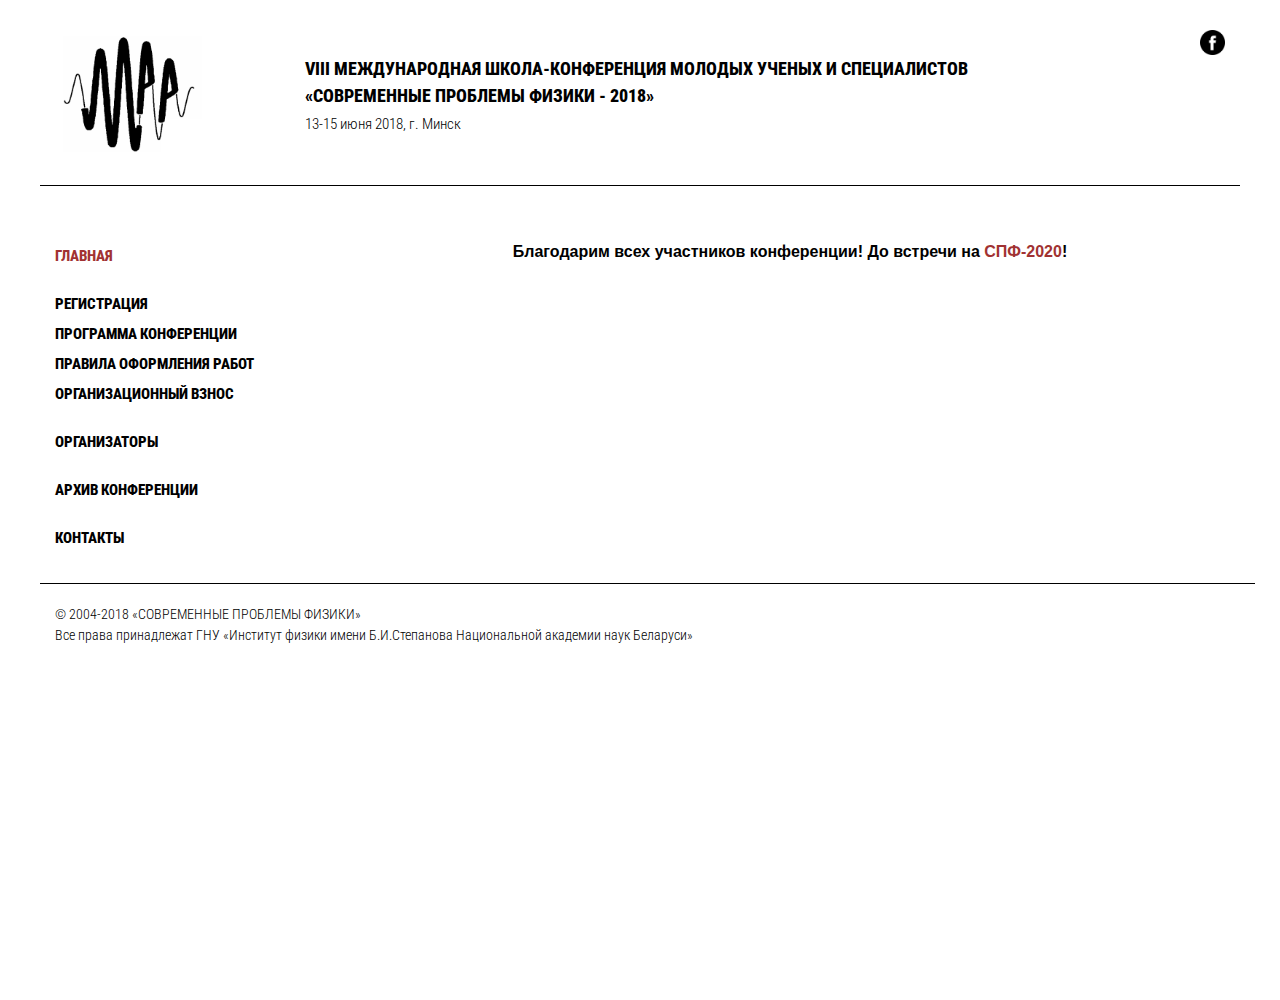
<file: index.html>
﻿<!doctype html>
<html>
<head>
	<title>Современные проблемы физики 2018</title>
	<meta http-equiv="Content-type" content="text/html; charset=utf-8">
	<link href='https://fonts.googleapis.com/css?family=Open+Sans:400,300,600,700,800|Roboto:400,100,300,500,700,900|Roboto+Condensed:400,300,700|Arimo:400,700&subset=latin,cyrillic' rel='stylesheet' type='text/css'>
	<link rel="stylesheet" href="style.css">
</head>
<body>
	<div class="wrap">
		<div class="header">
			<div class="t-l">
				<h1 id="logo">
					<a href="index.html" title="Современные проблемы физики 2018"><img src="images/logo.bmp" alt="Modern problems of Physics" title="Современные проблемы физики" width="150px;"/></a>
					<p>VIII МЕЖДУНАРОДНАЯ ШКОЛА-КОНФЕРЕНЦИЯ МОЛОДЫХ УЧЕНЫХ И СПЕЦИАЛИСТОВ
					<br />&laquo;СОВРЕМЕННЫЕ ПРОБЛЕМЫ ФИЗИКИ - 2018&raquo;
					<br /><span>13-15 июня 2018, г. Минск</span>
					</p>
				</h1>
				<ul id="social">
					<li><a href="https://www.facebook.com/groups/725032014209521/" target="_blank" title="Наша группа в Facebook"><img src="images/fblogo.png" alt="Наша группа в Facebook" title="Наша группа в Facebook" width="25px"></a></li>
				</ul>
			</div>
		</div>
		<div class="content">
			<nav>
				<ul>
					<li><a href="index.html" id="active">ГЛАВНАЯ</a></li>
					<br />
					<li><a href="registration.html">РЕГИСТРАЦИЯ</a></li>
					<li><a href="program.html">ПРОГРАММА КОНФЕРЕНЦИИ</a></li>
					<li><a href="rules.html">ПРАВИЛА ОФОРМЛЕНИЯ РАБОТ</a></li>
					<li><a href="fee.html">ОРГАНИЗАЦИОННЫЙ ВЗНОС</a></li>
					<li><a href="#" hidden>МАТЕРИАЛЫ КОНФЕРЕНЦИИ</a></li>
					<br />
					<li><a href="orgcom.html">ОРГАНИЗАТОРЫ</a></li>
					<br />
					<li><a href="archive.html">АРХИВ КОНФЕРЕНЦИИ</a></li>
					<br />
					<li><a href="contacts.html">КОНТАКТЫ</a></li>
				<ul>
			</nav>
			<div class="info">
				<div>
					<p style="display:block; text-align:center;"><strong style="font-size:16px;">Благодарим всех участников конференции! До встречи на <span style="color:#A13232;">СПФ-2020</span>!</strong></p>
					<!-- <br />
					<img src="images/MPP2018.jpg" alt="Участники конференции СПФ-2018" title="Участники конференции СПФ-2018" style="width:100%;"/> -->
				</div>
			</div>
			
		</div>
		<div class="footer">
			<p>&copy; 2004-2018 &laquo;СОВРЕМЕННЫЕ ПРОБЛЕМЫ ФИЗИКИ&raquo;
			<br />Все права принадлежат <a href="http://ifan.basnet.by" title="Сайт Институт физики НАН Беларуси">ГНУ &laquo;Институт физики имени Б.И.Степанова Национальной академии наук Беларуси&raquo;</a>
			</p>
		</div>
	</div>
</body>
</html>
</file>
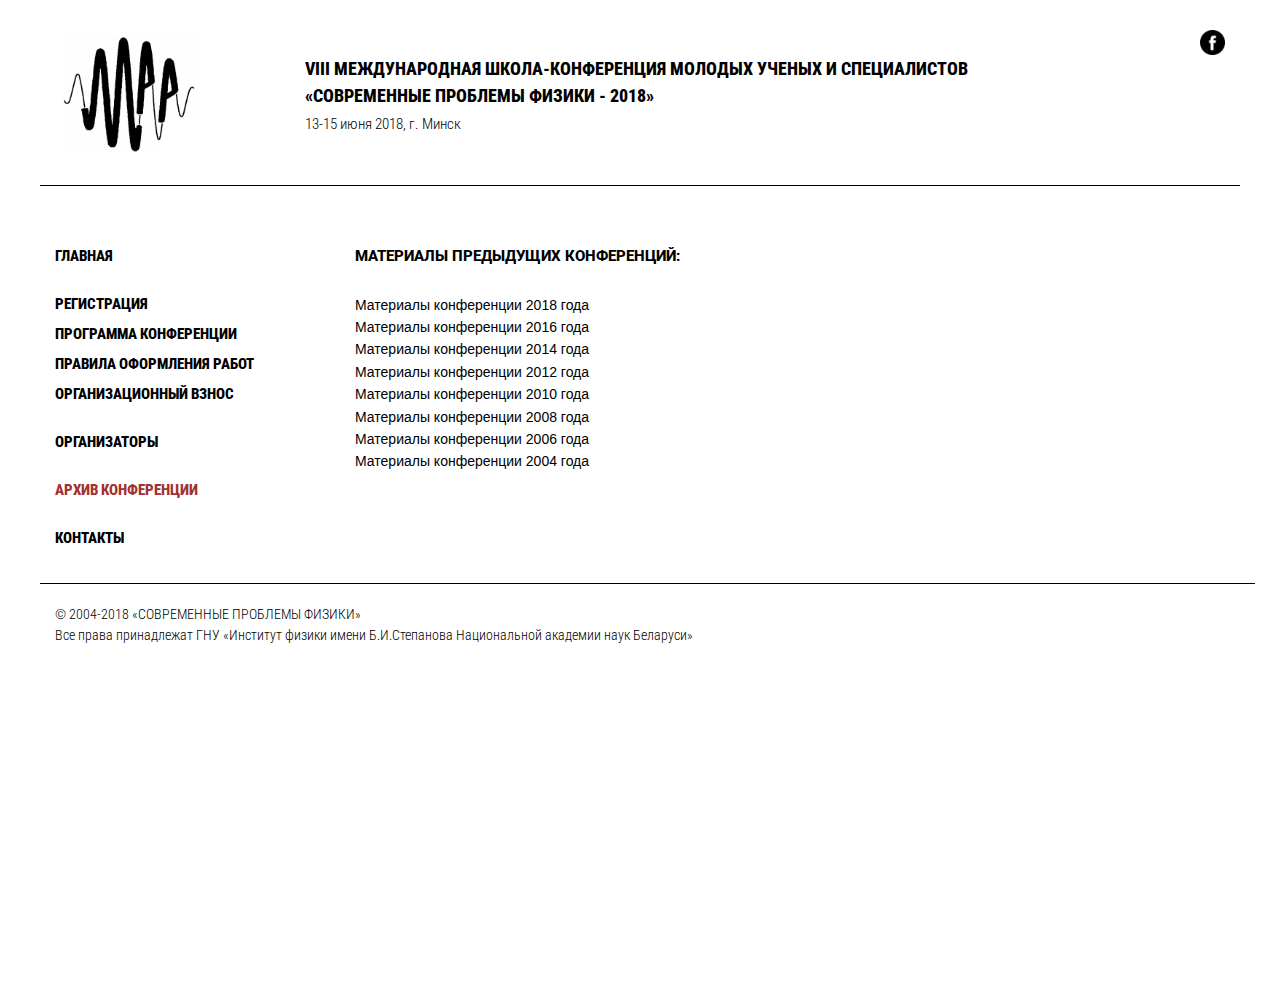
<file: archive.html>
﻿<!doctype html>
<html>
<head>
	<title>Современные проблемы физики 2018</title>
	<meta http-equiv="Content-type" content="text/html; charset=utf-8">
	<link href='https://fonts.googleapis.com/css?family=Open+Sans:400,300,600,700,800|Roboto:400,100,300,500,700,900|Roboto+Condensed:400,300,700|Arimo:400,700&subset=latin,cyrillic' rel='stylesheet' type='text/css'>
	<link rel="stylesheet" href="style.css">
</head>
<body>
	<div class="wrap">
		<div class="header">
			<div class="t-l">
				<h1 id="logo">
					<a href="index.html" title="Современные проблемы физики 2018"><img src="images/logo.bmp" alt="Modern problems of Physics" title="Современные проблемы физики" width="150px;"/></a>
					<p>VIII МЕЖДУНАРОДНАЯ ШКОЛА-КОНФЕРЕНЦИЯ МОЛОДЫХ УЧЕНЫХ И СПЕЦИАЛИСТОВ
					<br />&laquo;СОВРЕМЕННЫЕ ПРОБЛЕМЫ ФИЗИКИ - 2018&raquo;
					<br /><span>13-15 июня 2018, г. Минск</span>
					</p>
				</h1>
				<ul id="social">
					<li><a href="https://www.facebook.com/groups/725032014209521/" target="_blank" title="Наша группа в Facebook"><img src="images/fblogo.png" alt="Наша группа в Facebook" title="Наша группа в Facebook" width="25px"></a></li>
				</ul>
			</div>
		</div>
		<div class="content">
			<nav>
				<ul>
					<li><a href="index.html">ГЛАВНАЯ</a></li>
					<br />
					<li><a href="registration.html">РЕГИСТРАЦИЯ</a></li>
					<li><a href="program.html">ПРОГРАММА КОНФЕРЕНЦИИ</a></li>
					<li><a href="rules.html">ПРАВИЛА ОФОРМЛЕНИЯ РАБОТ</a></li>
					<li><a href="fee.html">ОРГАНИЗАЦИОННЫЙ ВЗНОС</a></li>
					<li><a href="#" hidden>МАТЕРИАЛЫ КОНФЕРЕНЦИИ</a></li>
					<br />
					<li><a href="orgcom.html">ОРГАНИЗАТОРЫ</a></li>
					<br />
					<li><a href="archive.html" id="active">АРХИВ КОНФЕРЕНЦИИ</a></li>
					<br />
					<li><a href="contacts.html">КОНТАКТЫ</a></li>
				<ul>
			</nav>
			<div class="info">
				<div class="subinfo unlist">
					<p>
						<h2>МАТЕРИАЛЫ ПРЕДЫДУЩИХ КОНФЕРЕНЦИЙ:</h2>
						<ul>
							<li><a href="archive/mpp2018.rar">Материалы конференции 2018 года</a></li>
							<li><a href="archive/mpp2016.rar">Материалы конференции 2016 года</a></li>
							<li><a href="archive/mpp2014.rar">Материалы конференции 2014 года</a></li>
							<li><a href="archive/mpp2012.rar">Материалы конференции 2012 года</a></li>
							<li><a href="archive/mpp2010.rar">Материалы конференции 2010 года</a></li>
							<li><a href="archive/mpp2008.rar">Материалы конференции 2008 года</a></li>
							<li><a href="archive/mpp2006.rar">Материалы конференции 2006 года</a></li>
							<li><a href="archive/mpp2004.rar">Материалы конференции 2004 года</a></li>
						</ul>
					</p>
				</div>
			</div>
		</div>
		<div class="footer">
			<p>&copy; 2004-2018 &laquo;СОВРЕМЕННЫЕ ПРОБЛЕМЫ ФИЗИКИ&raquo;
			<br />Все права принадлежат <a href="http://ifan.basnet.by" title="Сайт Институт физики НАН Беларуси">ГНУ &laquo;Институт физики имени Б.И.Степанова Национальной
 академии наук Беларуси&raquo;</a>
			</p>
		</div>
	</div>
</body>
</html>
</file>
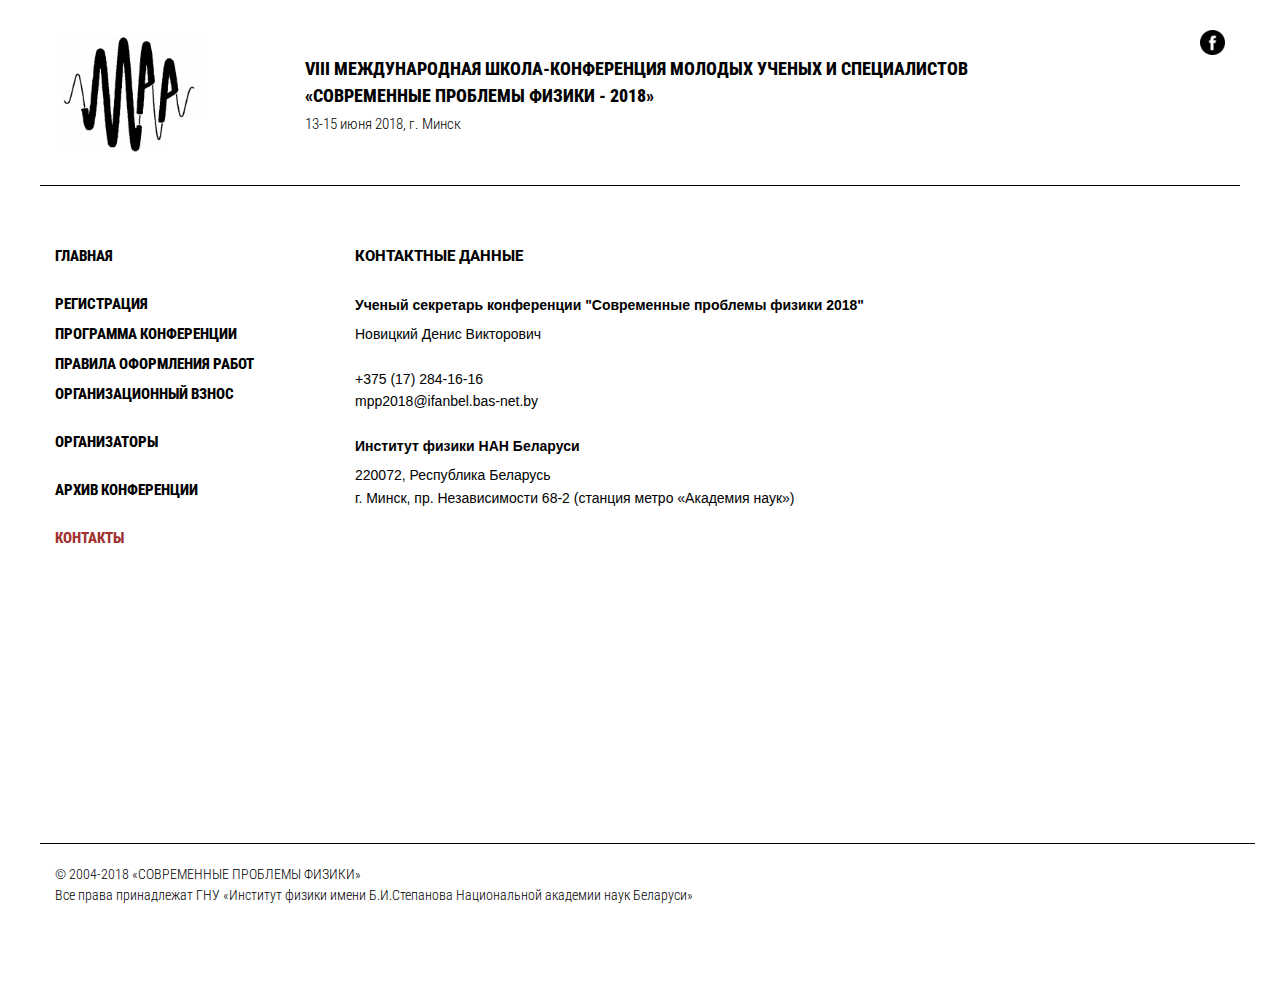
<file: contacts.html>
﻿<!doctype html>
<html>
<head>
	<title>Современные проблемы физики 2018</title>
	<meta http-equiv="Content-type" content="text/html; charset=utf-8">
	<link href='https://fonts.googleapis.com/css?family=Open+Sans:400,300,600,700,800|Roboto:400,100,300,500,700,900|Roboto+Condensed:400,300,700|Arimo:400,700&subset=latin,cyrillic' rel='stylesheet' type='text/css'>
	<link rel="stylesheet" href="style.css">
</head>
<body>
	<div class="wrap">
		<div class="header">
			<div class="t-l">
				<h1 id="logo">
					<a href="index.html" title="Современные проблемы физики 2018"><img src="images/logo.bmp" alt="Modern problems of Physics" title="Современные проблемы физики" width="150px;"/></a>
					<p>VIII МЕЖДУНАРОДНАЯ ШКОЛА-КОНФЕРЕНЦИЯ МОЛОДЫХ УЧЕНЫХ И СПЕЦИАЛИСТОВ
					<br />&laquo;СОВРЕМЕННЫЕ ПРОБЛЕМЫ ФИЗИКИ - 2018&raquo;
					<br /><span>13-15 июня 2018, г. Минск</span>
					</p>
				</h1>
				<ul id="social">
					<li><a href="https://www.facebook.com/groups/725032014209521/" target="_blank" title="Наша группа в Facebook"><img src="images/fblogo.png" alt="Наша группа в Facebook" title="Наша группа в Facebook" width="25px"></a></li>
				</ul>
			</div>
		</div>
		<div class="content">
			<nav>
				<ul>
					<li><a href="index.html">ГЛАВНАЯ</a></li>
					<br />
					<li><a href="registration.html">РЕГИСТРАЦИЯ</a></li>
					<li><a href="program.html">ПРОГРАММА КОНФЕРЕНЦИИ</a></li>
					<li><a href="rules.html">ПРАВИЛА ОФОРМЛЕНИЯ РАБОТ</a></li>
					<li><a href="fee.html">ОРГАНИЗАЦИОННЫЙ ВЗНОС</a></li>
					<li><a href="#" hidden>МАТЕРИАЛЫ КОНФЕРЕНЦИИ</a></li>
					<br />
					<li><a href="orgcom.html">ОРГАНИЗАТОРЫ</a></li>
					<br />
					<li><a href="archive.html">АРХИВ КОНФЕРЕНЦИИ</a></li>
					<br />
					<li><a href="contacts.html" id="active">КОНТАКТЫ</a></li>
				<ul>
			</nav>
			<div class="info">
				<div class="subinfo unlist">
					<h2>КОНТАКТНЫЕ ДАННЫЕ</h2>
					<ul>
						<li>
							<h3>Ученый секретарь конференции "Современные проблемы физики 2018"</h3>
							<p>Новицкий Денис Викторович</p>
						</li>
						<br />
						<li><a href="tel:+375172841616">+375 (17) 284-16-16</a></li>
						<li><a href="mailto:mpp2018@ifanbel.bas-net.by">mpp2018@ifanbel.bas-net.by</a></li>
					</ul>
					<br />
					<p><h3>Институт физики НАН Беларуси</h3>
					220072, Республика Беларусь
					<br />г. Минск, пр. Независимости 68-2 (станция метро «Академия наук»)
					</p>
					<br />
					<iframe src="https://www.google.com/maps/embed?pb=!1m18!1m12!1m3!1d2349.576527222771!2d27.597870316009978!3d53.92150063917453!2m3!1f0!2f0!3f0!3m2!1i1024!2i768!4f13.1!3m3!1m2!1s0x46dbcf07dac3b769%3A0x5a17163649a359ea!2z0JjQvdGB0YLQuNGC0YPRgiDQpNC40LfQuNC60Lgg0J3QkNCdINCR0LXQu9Cw0YDRg9GB0Lg!5e0!3m2!1sru!2sby!4v1525770015993" width="450" height="200" frameborder="0" style="border:0" allowfullscreen></iframe>
				</div>
			</div>
		</div>
		<div class="footer">
			<p>&copy; 2004-2018 &laquo;СОВРЕМЕННЫЕ ПРОБЛЕМЫ ФИЗИКИ&raquo;
			<br />Все права принадлежат <a href="http://ifan.basnet.by">ГНУ &laquo;Институт физики имени Б.И.Степанова Национальной академии наук Беларуси&raquo;</a>
			</p>
		</div>
	</div>
</body>
</html>
</file>
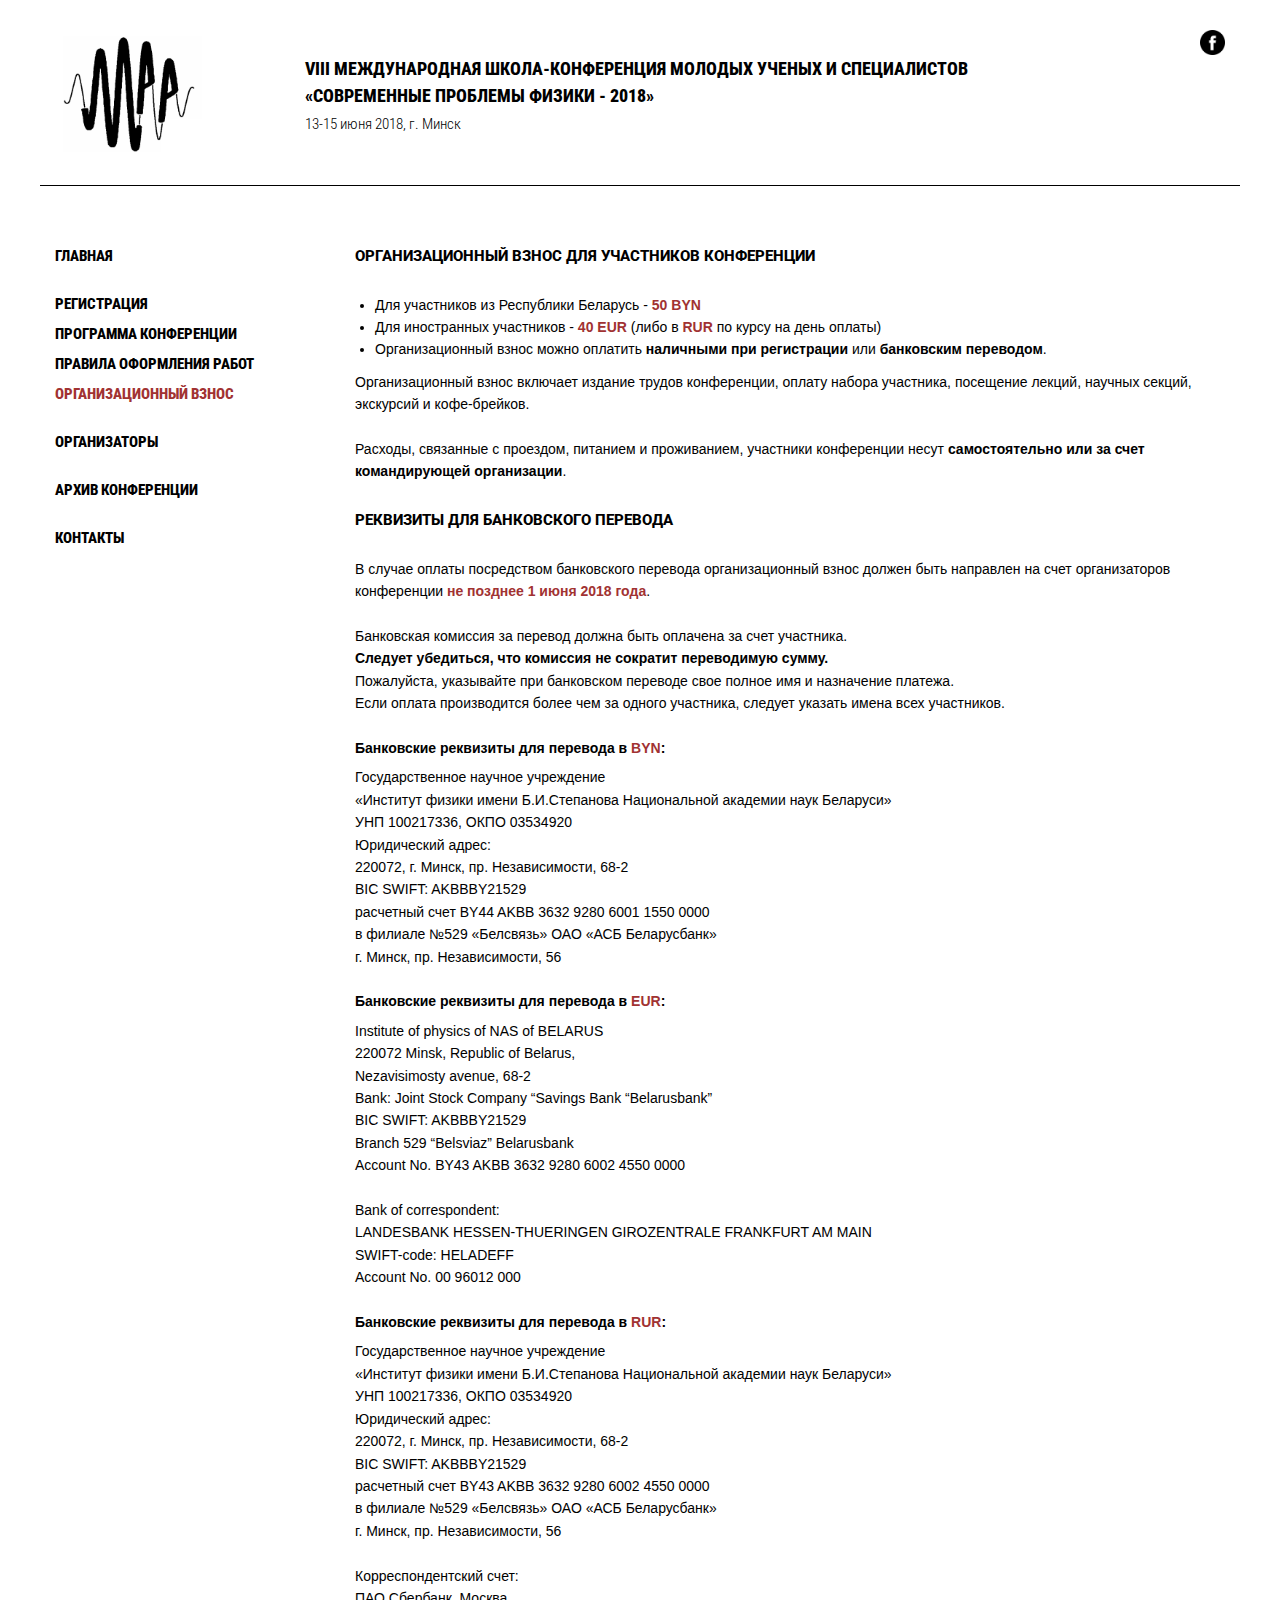
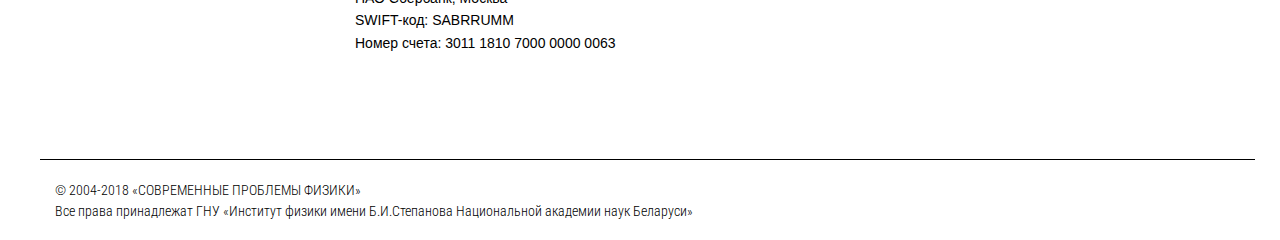
<file: fee.html>
﻿<!doctype html>
<html>
<head>
	<title>Современные проблемы физики 2018</title>
	<meta http-equiv="Content-type" content="text/html; charset=utf-8">
	<link href='https://fonts.googleapis.com/css?family=Open+Sans:400,300,600,700,800|Roboto:400,100,300,500,700,900|Roboto+Condensed:400,300,700|Arimo:400,700&subset=latin,cyrillic' rel='stylesheet' type='text/css'>
	<link rel="stylesheet" href="style.css">
</head>
<body>
	<div class="wrap">
		<div class="header">
			<div class="t-l">
				<h1 id="logo">
					<a href="index.html" title="Современные проблемы физики 2018"><img src="images/logo.bmp"  alt="Modern problems of Physics" title="Современные проблемы физики"width="150px;"/></a>
					<p>VIII МЕЖДУНАРОДНАЯ ШКОЛА-КОНФЕРЕНЦИЯ МОЛОДЫХ УЧЕНЫХ И СПЕЦИАЛИСТОВ
					<br />&laquo;СОВРЕМЕННЫЕ ПРОБЛЕМЫ ФИЗИКИ - 2018&raquo;
					<br /><span>13-15 июня 2018, г. Минск</span>
					</p>
				</h1>
				<ul id="social">
					<li><a href="https://www.facebook.com/groups/725032014209521/" target="_blank" title="Наша группа в Facebook"><img src="images/fblogo.png" alt="Наша группа в Facebook" title="Наша группа в Facebook" width="25px"></a></li>
				</ul>
			</div>
		</div>
		<div class="content">
			<nav>
				<ul>
					<li><a href="index.html">ГЛАВНАЯ</a></li>
					<br />
					<li><a href="registration.html">РЕГИСТРАЦИЯ</a></li>
					<li><a href="program.html">ПРОГРАММА КОНФЕРЕНЦИИ</a></li>
					<li><a href="rules.html">ПРАВИЛА ОФОРМЛЕНИЯ РАБОТ</a></li>
					<li><a href="fee.html" id="active">ОРГАНИЗАЦИОННЫЙ ВЗНОС</a></li>
					<li><a href="#" hidden>МАТЕРИАЛЫ КОНФЕРЕНЦИИ</a></li>
					<br />
					<li><a href="orgcom.html">ОРГАНИЗАТОРЫ</a></li>
					<br />
					<li><a href="archive.html">АРХИВ КОНФЕРЕНЦИИ</a></li>
					<br />
					<li><a href="contacts.html">КОНТАКТЫ</a></li>
				<ul>
			</nav>
			<div class="info">
				<div class="subinfo">
					<h2>ОРГАНИЗАЦИОННЫЙ ВЗНОС ДЛЯ УЧАСТНИКОВ КОНФЕРЕНЦИИ</h2>
					<div>
						<ul>
							<li>Для участников из Республики Беларусь - <strong style="color:#A13232;">50 BYN</strong></li>
							<li>Для иностранных участников - <strong style="color:#A13232;">40 EUR</strong> (либо в <strong style="color:#A13232;">RUR</strong> по курсу на день оплаты)</li>
							<li>Организационный взнос можно оплатить <strong>наличными при регистрации</strong> или <strong>банковским переводом</strong>.</li>
						</ul>
						
						<p>
							Организационный взнос включает издание трудов конференции, оплату набора участника, посещение лекций, научных секций, экскурсий и кофе-брейков.
						</p>
						<br>
						<p>
							Расходы, связанные с проездом, питанием и проживанием, участники конференции несут <strong>самостоятельно или за счет командирующей организации</strong>.
						</p>
					</div>
					<br /><h2>РЕКВИЗИТЫ ДЛЯ БАНКОВСКОГО ПЕРЕВОДА</h2>
					<div class="unlist">
						<ul>
							<li>В случае оплаты посредством банковского перевода организационный взнос должен быть направлен на счет организаторов конференции <strong style="color:#A13232;">не позднее 1 июня 2018 года</strong>.</li>
							<br />
							<li>
								<p>
									Банковская комиссия за перевод должна быть оплачена за счет участника.
								</p>
								<p>
									<strong>Следует убедиться, что комиссия не сократит переводимую сумму.</strong>
								</p>
								<p>
									Пожалуйста, указывайте при банковском переводе свое полное имя и назначение платежа.
								</p>
								<p>
									Если оплата производится более чем за одного участника, следует указать имена всех участников.
								</p>
							</li>
							<br />
							<h3>Банковские реквизиты для перевода в <strong style="color:#A13232;">BYN</strong>:</h3>
							<li>Государственное научное учреждение
								<br />«Институт физики имени Б.И.Степанова Национальной академии наук Беларуси»
								<br />УНП 100217336, ОКПО 03534920
								<br />Юридический адрес:
								<br />220072, г. Минск, пр. Независимости, 68-2
								<br />BIC SWIFT: AKBBBY21529
								<br />расчетный счет BY44 AKBB 3632 9280 6001 1550 0000
								<br> в филиале №529 «Белсвязь» ОАО «АСБ Беларусбанк»
								<br> г. Минск, пр. Независимости, 56
							</li>
							<br/>
							<h3>Банковские реквизиты для перевода в <strong style="color:#A13232;">EUR</strong>:</h3>
							<li>Institute of physics of NAS of BELARUS
								<br />220072 Minsk, Republic of Belarus,
								<br />Nezavisimosty avenue, 68-2
								<br />Bank: Joint Stock Company “Savings Bank “Belarusbank”
								<br />BIC SWIFT: AKBBBY21529
								<br />Branch 529 “Belsviaz” Belarusbank
								<br />Account No. BY43 AKBB 3632 9280 6002 4550 0000
							</li>
							<br>
							<li>Bank of correspondent:
								<br />LANDESBANK HESSEN-THUERINGEN GIROZENTRALE FRANKFURT AM MAIN
								<br />SWIFT-code: HELADEFF
								<br />Account No. 00 96012 000
							</li>
							<br>
							<h3>Банковские реквизиты для перевода в <strong style="color:#A13232;">RUR</strong>:</h3>
							<li>Государственное научное учреждение
								<br />«Институт физики имени Б.И.Степанова Национальной академии наук Беларуси»
								<br />УНП 100217336, ОКПО 03534920
								<br />Юридический адрес:
								<br />220072, г. Минск, пр. Независимости, 68-2
								<br />BIC SWIFT: AKBBBY21529
								<br />расчетный счет BY43 AKBB 3632 9280 6002 4550 0000
								<br> в филиале №529 «Белсвязь» ОАО «АСБ Беларусбанк»
								<br> г. Минск, пр. Независимости, 56
							</li>
							<br>
							<li>Корреспондентский счет:
								<br />ПАО Сбербанк, Москва
								<br />SWIFT-код: SABRRUMM
								<br />Номер счета: 3011 1810 7000 0000 0063
							</li>
						</ul>
					</div>
				</div>
			</div>
			
		</div>
		<div class="footer">
			<p>&copy; 2004-2018 &laquo;СОВРЕМЕННЫЕ ПРОБЛЕМЫ ФИЗИКИ&raquo;
			<br />Все права принадлежат <a href="http://ifan.basnet.by" title="Сайт Институт физики НАН Беларуси">ГНУ &laquo;Институт физики имени Б.И.Степанова Национальной академии наук Беларуси&raquo;</a>
			</p>
		</div>
	</div>
</body>
</html>
</file>
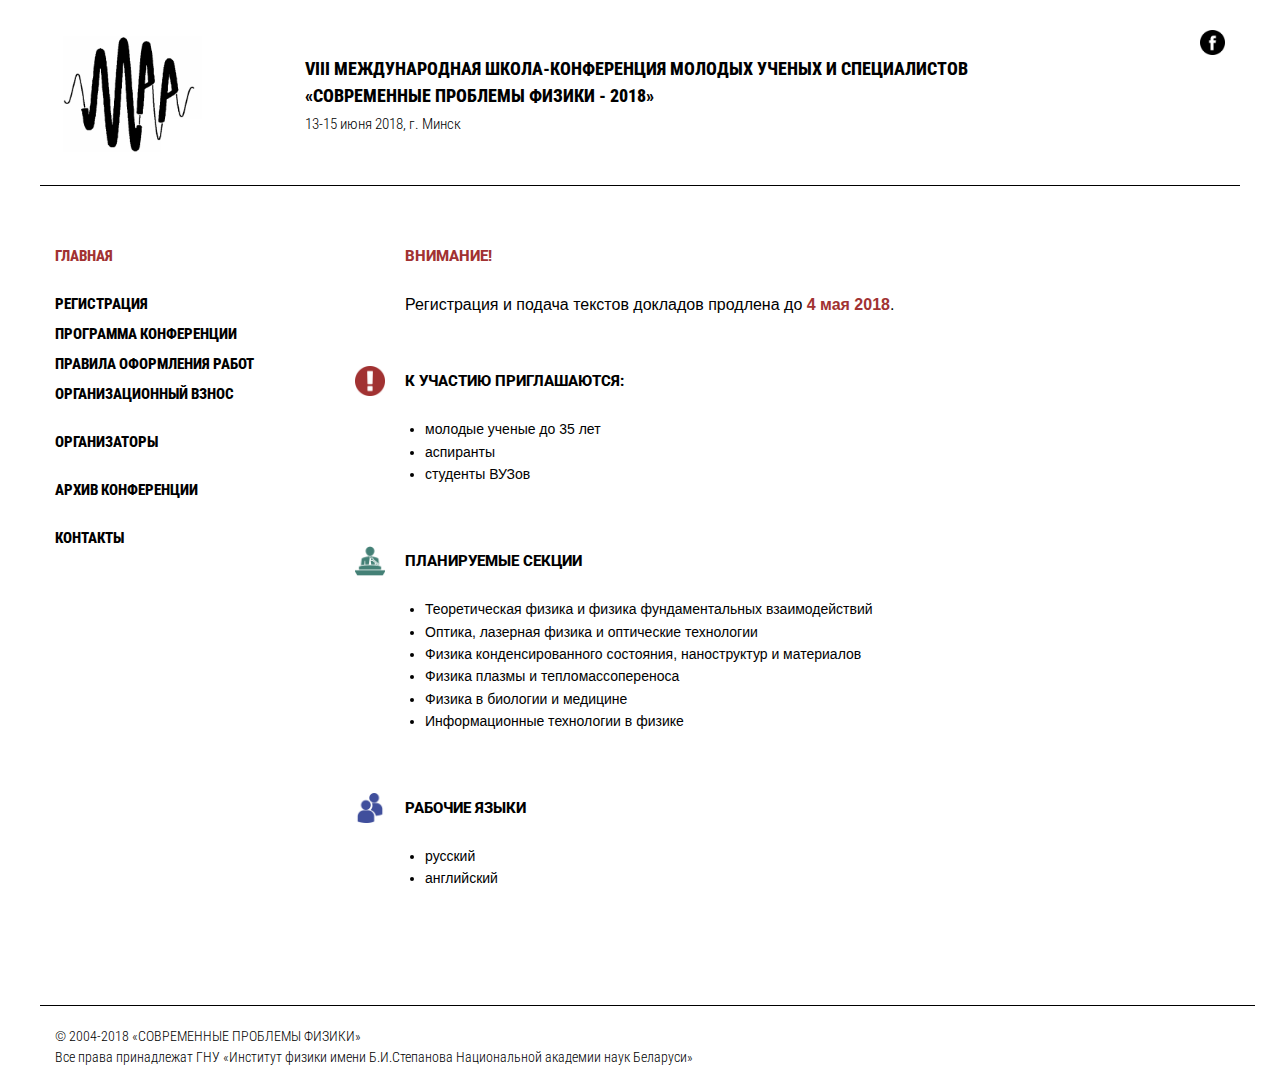
<file: index-reg-continued.html>
<!doctype html>
<html>
<head>
	<title>Современные проблемы физики 2018</title>
	<meta http-equiv="Content-type" content="text/html; charset=utf-8">
	<link href='https://fonts.googleapis.com/css?family=Open+Sans:400,300,600,700,800|Roboto:400,100,300,500,700,900|Roboto+Condensed:400,300,700|Arimo:400,700&subset=latin,cyrillic' rel='stylesheet' type='text/css'>
	<link rel="stylesheet" href="style.css">
</head>
<body>
	<div class="wrap">
		<div class="header">
			<div class="t-l">
				<h1 id="logo">
					<a href="index.html" title="Современные проблемы физики 2018"><img src="images/logo.bmp" alt="Modern problems of Physics" title="Современные проблемы физики" width="150px;"/></a>
					<p>VIII МЕЖДУНАРОДНАЯ ШКОЛА-КОНФЕРЕНЦИЯ МОЛОДЫХ УЧЕНЫХ И СПЕЦИАЛИСТОВ
					<br />&laquo;СОВРЕМЕННЫЕ ПРОБЛЕМЫ ФИЗИКИ - 2018&raquo;
					<br /><span>13-15 июня 2018, г. Минск</span>
					</p>
				</h1>
				<ul id="social">
					<li><a href="https://www.facebook.com/groups/725032014209521/" target="_blank" title="Наша группа в Facebook"><img src="images/fblogo.png" alt="Наша группа в Facebook" title="Наша группа в Facebook" width="25px"></a></li>
				</ul>
			</div>
		</div>
		<div class="content">
			<nav>
				<ul>
					<li><a href="index.html" id="active">ГЛАВНАЯ</a></li>
					<br />
					<li><a href="registration.html">РЕГИСТРАЦИЯ</a></li>
					<li><a href="program.html">ПРОГРАММА КОНФЕРЕНЦИИ</a></li>
					<li><a href="rules.html">ПРАВИЛА ОФОРМЛЕНИЯ РАБОТ</a></li>
					<li><a href="fee.html">ОРГАНИЗАЦИОННЫЙ ВЗНОС</a></li>
					<li><a href="#" hidden>МАТЕРИАЛЫ КОНФЕРЕНЦИИ</a></li>
					<br />
					<li><a href="orgcom.html">ОРГАНИЗАТОРЫ</a></li>
					<br />
					<li><a href="archive.html">АРХИВ КОНФЕРЕНЦИИ</a></li>
					<br />
					<li><a href="contacts.html">КОНТАКТЫ</a></li>
				<ul>
			</nav>
			<div class="info">
          <div class="subinfo">
              <div class="dltext">
                <h2 style="color:#A13232;">ВНИМАНИЕ!</h2>
                <p style="font-size: 16px;">Регистрация и подача текстов докладов продлена до <strong style="color:#A13232;">4 мая 2018</strong>.</p>
              </div>
            </div>
				<!-- <div class="subinfo">
					<div class="placeimg"><img src="images/placeimg.png" width="30px"></div>
					<div class="placetext">
						<h2>МЕСТО ПРОВЕДЕНИЯ</h2>
						<p>Институт физики НАН Беларуси
						<br />г.Минск, пр.Независимости, 68
						</p>
					</div>
				</div> -->
				<div class="subinfo">
					<div class="reqimg"><img src="images/reqimg.png" width="30px"></div>
					<div class="reqtext">
						<h2>К УЧАСТИЮ ПРИГЛАШАЮТСЯ:</h2><p>
						<p>
							<ul>
								<li>молодые ученые до 35 лет</li>
								<li>аспиранты</li>
								<li>студенты ВУЗов</li>
							</ul>
						</p>
					</div>
				</div>
				<div class="subinfo">
					<div class="secimg"><img src="images/secimg.png" width="30px"></div>
					<div class="sectext">
						<h2>ПЛАНИРУЕМЫЕ СЕКЦИИ</h2>
						<p>
							<ul>
								<li>Теоретическая физика и физика фундаментальных взаимодействий</li>
								<li>Оптика, лазерная физика и оптические технологии</li>
								<li>Физика конденсированного состояния, наноструктур и материалов</li>
								<li>Физика плазмы и тепломассопереноса</li>
								<li>Физика в биологии и медицине</li>
								<li>Информационные технологии в физике</li>
							</ul>
							</ul>
						</p>
					</div>
				</div>
				<div class="subinfo">
					<div class="langimg"><img src="images/langimg.png" width="30px"></div>
					<div class="langtext">
						<h2>РАБОЧИЕ ЯЗЫКИ</h2>
						<p>
							<ul>
								<li>русский</li>
								<li>английский</li>
							</ul>
						</p>
					</div>
				</div>				
			</div>
			
		</div>
		<div class="footer">
			<p>&copy; 2004-2018 &laquo;СОВРЕМЕННЫЕ ПРОБЛЕМЫ ФИЗИКИ&raquo;
			<br />Все права принадлежат <a href="http://ifan.basnet.by" title="Сайт Институт физики НАН Беларуси">ГНУ &laquo;Институт физики имени Б.И.Степанова Национальной академии наук Беларуси&raquo;</a>
			</p>
		</div>
	</div>
</body>
</html>
</file>
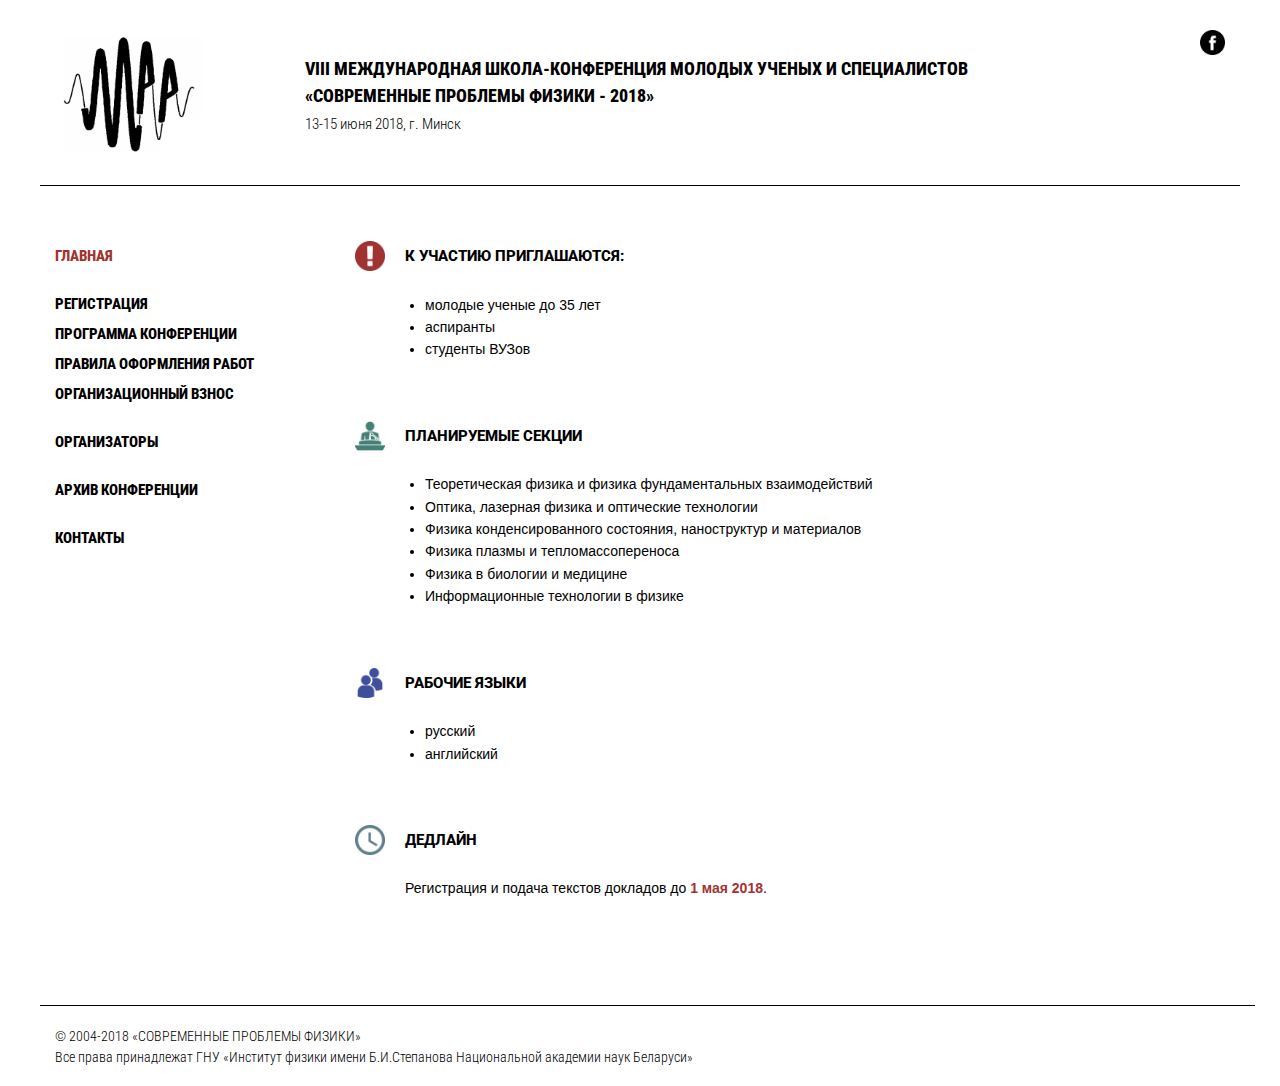
<file: index-start.html>
﻿<!doctype html>
<html>
<head>
	<title>Современные проблемы физики 2018</title>
	<meta http-equiv="Content-type" content="text/html; charset=utf-8">
	<link href='https://fonts.googleapis.com/css?family=Open+Sans:400,300,600,700,800|Roboto:400,100,300,500,700,900|Roboto+Condensed:400,300,700|Arimo:400,700&subset=latin,cyrillic' rel='stylesheet' type='text/css'>
	<link rel="stylesheet" href="style.css">
</head>
<body>
	<div class="wrap">
		<div class="header">
			<div class="t-l">
				<h1 id="logo">
					<a href="index.html" title="Современные проблемы физики 2018"><img src="images/logo.bmp" alt="Modern problems of Physics" title="Современные проблемы физики" width="150px;"/></a>
					<p>VIII МЕЖДУНАРОДНАЯ ШКОЛА-КОНФЕРЕНЦИЯ МОЛОДЫХ УЧЕНЫХ И СПЕЦИАЛИСТОВ
					<br />&laquo;СОВРЕМЕННЫЕ ПРОБЛЕМЫ ФИЗИКИ - 2018&raquo;
					<br /><span>13-15 июня 2018, г. Минск</span>
					</p>
				</h1>
				<ul id="social">
					<li><a href="https://www.facebook.com/groups/725032014209521/" target="_blank" title="Наша группа в Facebook"><img src="images/fblogo.png" alt="Наша группа в Facebook" title="Наша группа в Facebook" width="25px"></a></li>
				</ul>
			</div>
		</div>
		<div class="content">
			<nav>
				<ul>
					<li><a href="index.html" id="active">ГЛАВНАЯ</a></li>
					<br />
					<li><a href="registration.html">РЕГИСТРАЦИЯ</a></li>
					<li><a href="program.html">ПРОГРАММА КОНФЕРЕНЦИИ</a></li>
					<li><a href="rules.html">ПРАВИЛА ОФОРМЛЕНИЯ РАБОТ</a></li>
					<li><a href="fee.html">ОРГАНИЗАЦИОННЫЙ ВЗНОС</a></li>
					<li><a href="#" hidden>МАТЕРИАЛЫ КОНФЕРЕНЦИИ</a></li>
					<br />
					<li><a href="orgcom.html">ОРГАНИЗАТОРЫ</a></li>
					<br />
					<li><a href="archive.html">АРХИВ КОНФЕРЕНЦИИ</a></li>
					<br />
					<li><a href="contacts.html">КОНТАКТЫ</a></li>
				<ul>
			</nav>
			<div class="info">
				<!-- <div class="subinfo">
					<div class="placeimg"><img src="images/placeimg.png" width="30px"></div>
					<div class="placetext">
						<h2>МЕСТО ПРОВЕДЕНИЯ</h2>
						<p>Институт физики НАН Беларуси
						<br />г.Минск, пр.Независимости, 68
						</p>
					</div>
				</div> -->
				<div class="subinfo">
					<div class="reqimg"><img src="images/reqimg.png" width="30px"></div>
					<div class="reqtext">
						<h2>К УЧАСТИЮ ПРИГЛАШАЮТСЯ:</h2><p>
						<p>
							<ul>
								<li>молодые ученые до 35 лет</li>
								<li>аспиранты</li>
								<li>студенты ВУЗов</li>
							</ul>
						</p>
					</div>
				</div>
				<div class="subinfo">
					<div class="secimg"><img src="images/secimg.png" width="30px"></div>
					<div class="sectext">
						<h2>ПЛАНИРУЕМЫЕ СЕКЦИИ</h2>
						<p>
							<ul>
								<li>Теоретическая физика и физика фундаментальных взаимодействий</li>
								<li>Оптика, лазерная физика и оптические технологии</li>
								<li>Физика конденсированного состояния, наноструктур и материалов</li>
								<li>Физика плазмы и тепломассопереноса</li>
								<li>Физика в биологии и медицине</li>
								<li>Информационные технологии в физике</li>
							</ul>
							</ul>
						</p>
					</div>
				</div>
				<div class="subinfo">
					<div class="langimg"><img src="images/langimg.png" width="30px"></div>
					<div class="langtext">
						<h2>РАБОЧИЕ ЯЗЫКИ</h2>
						<p>
							<ul>
								<li>русский</li>
								<li>английский</li>
							</ul>
						</p>
					</div>
				</div>
				<div class="subinfo">
					<div class="dlimg"><img src="images/dlimg.png" width="30px"></div>
					<div class="dltext">
						<h2>ДЕДЛАЙН</h2>
						<p>Регистрация и подача текстов докладов до <strong style="color:#A13232;">1 мая 2018</strong>.</p>
					</div>
				</div>
			</div>
			
		</div>
		<div class="footer">
			<p>&copy; 2004-2018 &laquo;СОВРЕМЕННЫЕ ПРОБЛЕМЫ ФИЗИКИ&raquo;
			<br />Все права принадлежат <a href="http://ifan.basnet.by" title="Сайт Институт физики НАН Беларуси">ГНУ &laquo;Институт физики имени Б.И.Степанова Национальной академии наук Беларуси&raquo;</a>
			</p>
		</div>
	</div>
</body>
</html>
</file>
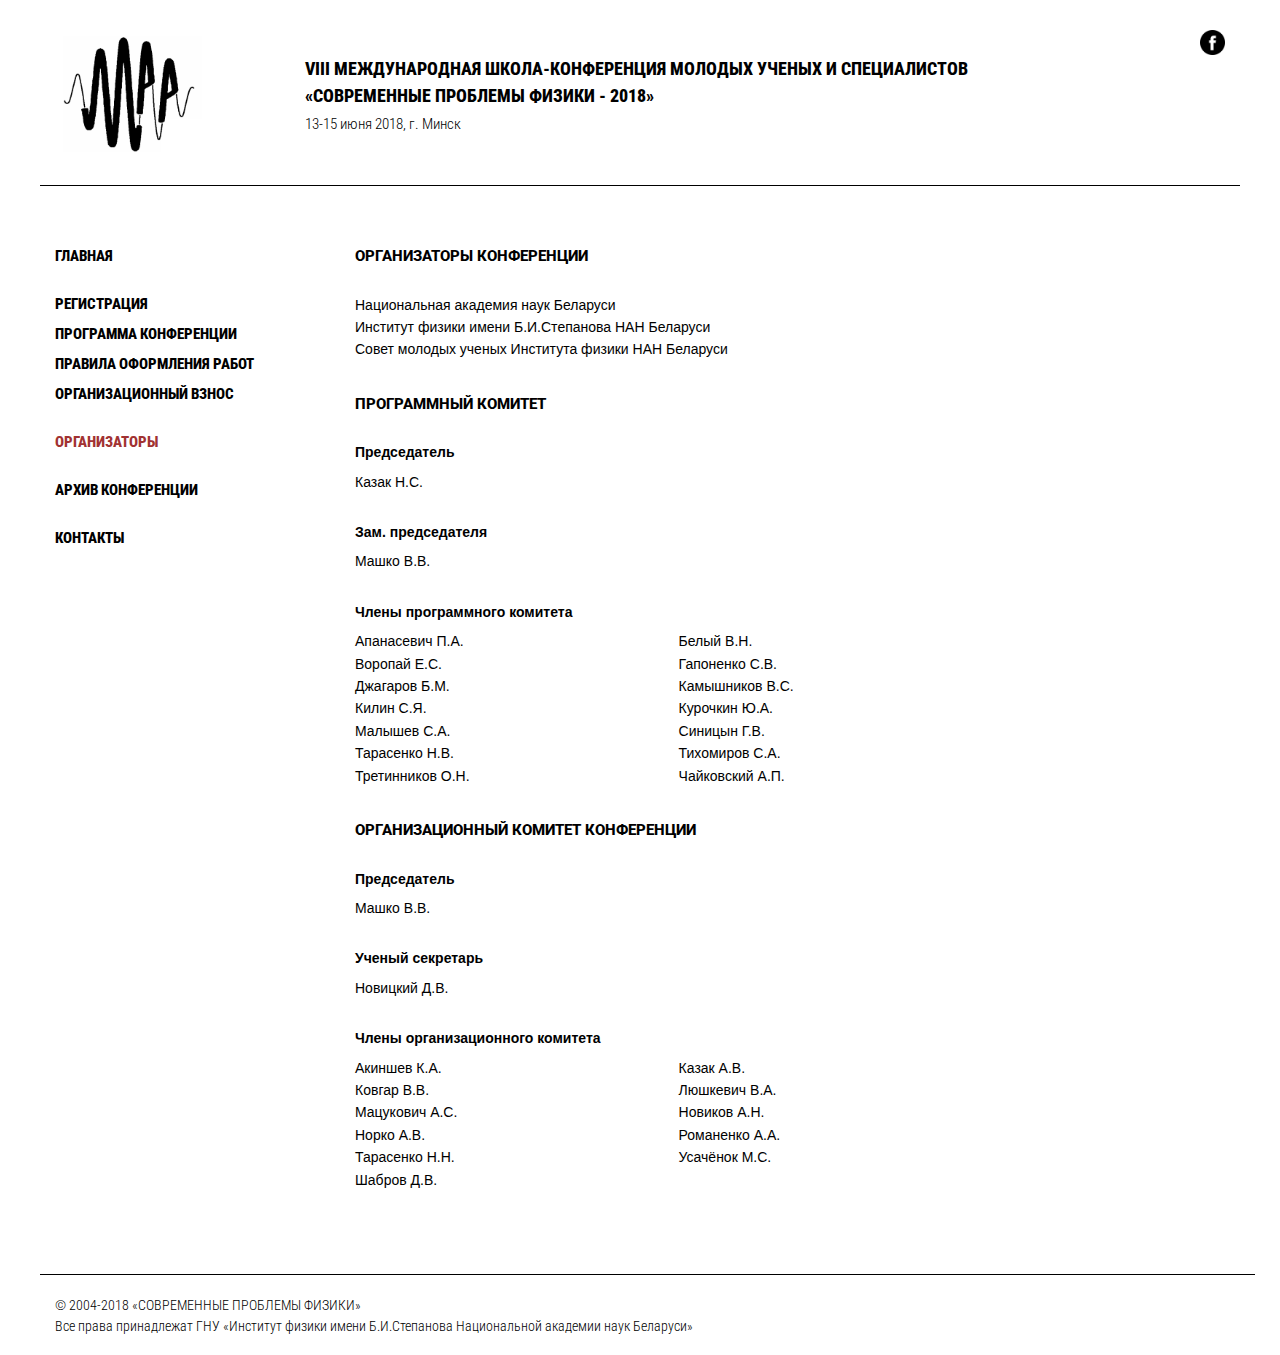
<file: orgcom.html>
﻿<!doctype html>
<html>
<head>
	<title>Современные проблемы физики 2018</title>
	<meta http-equiv="Content-type" content="text/html; charset=utf-8">
	<link href='https://fonts.googleapis.com/css?family=Open+Sans:400,300,600,700,800|Roboto:400,100,300,500,700,900|Roboto+Condensed:400,300,700|Arimo:400,700&subset=latin,cyrillic' rel='stylesheet' type='text/css'>
	<link rel="stylesheet" href="style.css">
</head>
<body>
	<div class="wrap">
		<div class="header">
			<div class="t-l">
				<h1 id="logo">
					<a href="index.html" title="Современные проблемы физики 2018"><img src="images/logo.bmp" alt="Modern problems of Physics" title="Современные проблемы физики" width="150px;"/></a>
					<p>VIII МЕЖДУНАРОДНАЯ ШКОЛА-КОНФЕРЕНЦИЯ МОЛОДЫХ УЧЕНЫХ И СПЕЦИАЛИСТОВ
					<br />&laquo;СОВРЕМЕННЫЕ ПРОБЛЕМЫ ФИЗИКИ - 2018&raquo;
					<br /><span>13-15 июня 2018, г. Минск</span>
					</p>
				</h1>
				<ul id="social">
					<li><a href="https://www.facebook.com/groups/725032014209521/" target="_blank" title="Наша группа в Facebook"><img src="images/fblogo.png" alt="Наша группа в Facebook" title="Наша группа в Facebook" width="25px"></a></li>
				</ul>
			</div>
		</div>
		<div class="content">
			<nav>
				<ul>
					<li><a href="index.html">ГЛАВНАЯ</a></li>
					<br />
					<li><a href="registration.html">РЕГИСТРАЦИЯ</a></li>
					<li><a href="program.html">ПРОГРАММА КОНФЕРЕНЦИИ</a></li>
					<li><a href="rules.html">ПРАВИЛА ОФОРМЛЕНИЯ РАБОТ</a></li>
					<li><a href="fee.html">ОРГАНИЗАЦИОННЫЙ ВЗНОС</a></li>
					<li><a href="#" hidden>МАТЕРИАЛЫ КОНФЕРЕНЦИИ</a></li>
					<br />
					<li><a href="orgcom.html"  id="active">ОРГАНИЗАТОРЫ</a></li>
					<br />
					<li><a href="archive.html">АРХИВ КОНФЕРЕНЦИИ</a></li>
					<br />
					<li><a href="contacts.html">КОНТАКТЫ</a></li>
				<ul>
			</nav>
			<div class="info">
				<div class="orgcom">
					<h2>ОРГАНИЗАТОРЫ КОНФЕРЕНЦИИ</h2>
					<ul>
						<li>
							<ul>
								<li><a href="http://nasb.gov.by/">Национальная академия наук Беларуси</a></li>
								<li><a href="http://ifan.basnet.by">Институт физики имени Б.И.Степанова НАН Беларуси</a></li>
								<li>Совет молодых ученых Института физики НАН Беларуси</li>
							</ul>
						</li>
					</ul>
					<h2>ПРОГРАММНЫЙ КОМИТЕТ</h2>
					<ul class="colslist">
						<li>
							<h3>Председатель</h3> Казак Н.С.
						</li>
						<li>
							<h3>Зам. председателя</h3> Машко В.В.
						</li>
						<li>
							<h3>Члены программного комитета</h3>
								<ul>
									<li>Апанасевич П.А.</li>
									<li>Белый В.Н.</li>
									<li>Воропай Е.С.</li>
									<li>Гапоненко С.В.</li>
									<li>Джагаров Б.М.</li>
									<li>Камышников В.С.</li>
									<li>Килин С.Я.</li>
									<li>Курочкин Ю.А.</li>
									<li>Малышев С.А.</li>
									<li>Синицын Г.В.</li>
									<li>Тарасенко Н.В.</li>
									<li>Тихомиров С.А.</li>
									<li>Третинников О.Н.</li>
									<li>Чайковский А.П.</li>
								</ul>
						</li>
					</ul>
					<h2>ОРГАНИЗАЦИОННЫЙ КОМИТЕТ КОНФЕРЕНЦИИ</h2>
					<ul class="colslist">
						<li>
							<h3>Председатель</h3> Машко В.В.
						</li>
						<li>
							<h3>Ученый секретарь</h3> Новицкий Д.В.
						</li>
						<li>
							<h3>Члены организационного комитета</h3>
								<ul>
									<li>Акиншев К.А.</li>
									<li>Казак А.В.</li>
									<li>Ковгар В.В.</li>
									<li>Люшкевич В.А.</li>
									<li>Мацукович А.С.</li>
									<li>Новиков А.Н.</li>
									<li>Норко А.В.</li>
									<li>Романенко А.А.</li>
									<li>Тарасенко Н.Н.</li>
									<li>Усачёнок М.С.</li>
									<li>Шабров Д.В.</li>
								</ul>
						</li>
					</p>
				</div>
			</div>
			
		</div>
		<div class="footer">
			<p>&copy; 2004-2018 &laquo;СОВРЕМЕННЫЕ ПРОБЛЕМЫ ФИЗИКИ&raquo;
			<br />Все права принадлежат <a href="http://ifan.basnet.by" target="_blank" title="Сайт Институт физики НАН Беларуси">ГНУ &laquo;Институт физики имени Б.И.Степанова Национальной академии наук Беларуси&raquo;</a>
			</p>
		</div>
	</div>
</body>
</html>
</file>
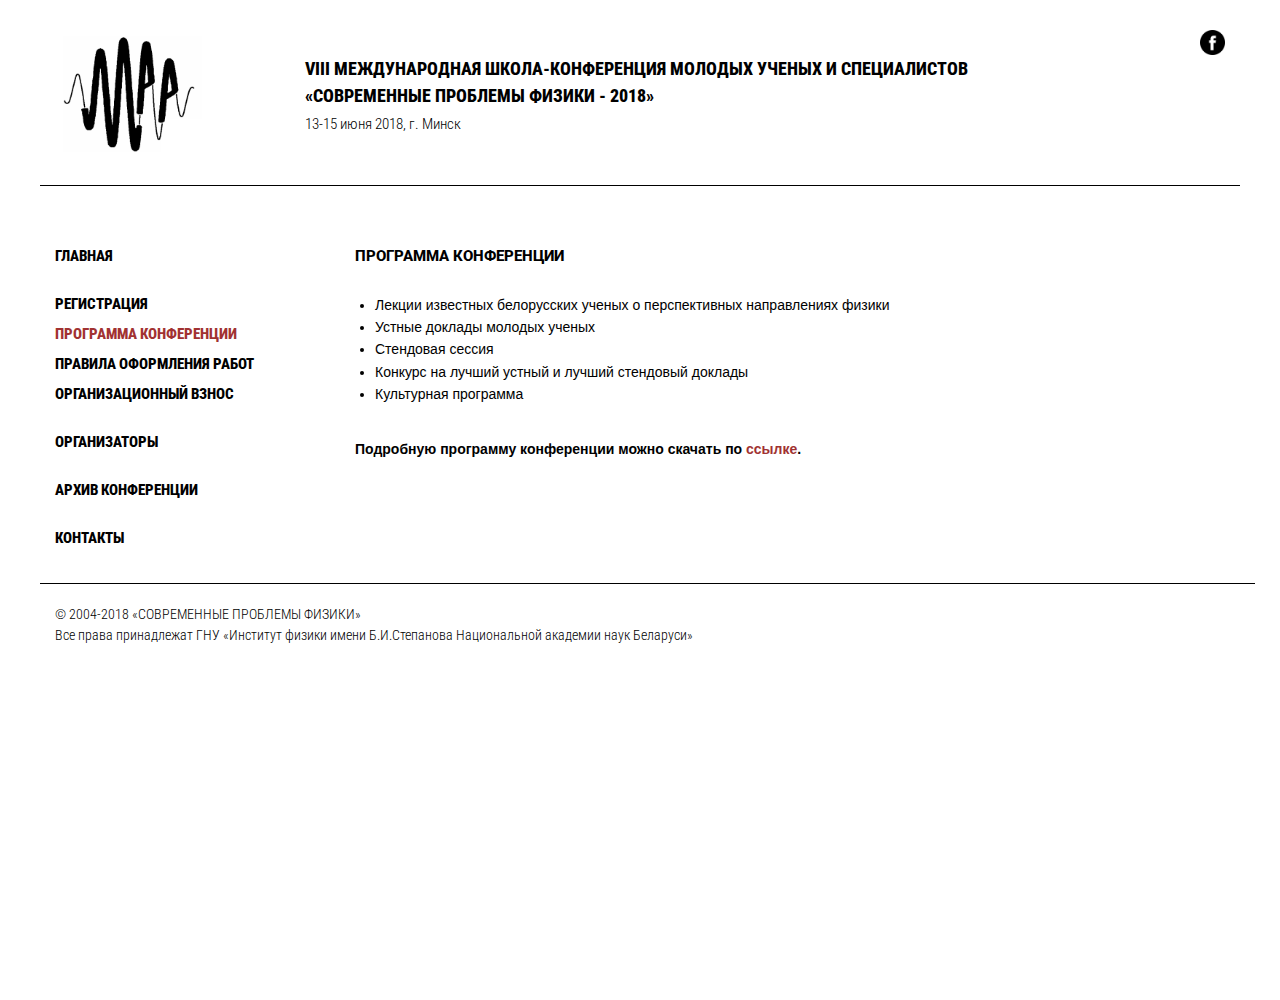
<file: program.html>
﻿<!doctype html>
<html>
<head>
	<title>Современные проблемы физики 2018</title>
	<meta http-equiv="Content-type" content="text/html; charset=utf-8">
	<link href='https://fonts.googleapis.com/css?family=Open+Sans:400,300,600,700,800|Roboto:400,100,300,500,700,900|Roboto+Condensed:400,300,700|Arimo:400,700&subset=latin,cyrillic' rel='stylesheet' type='text/css'>
	<link rel="stylesheet" href="style.css">
</head>
<body>
	<div class="wrap">
		<div class="header">
			<div class="t-l">
				<h1 id="logo">
					<a href="index.html" title="Современные проблемы физики 2018"><img src="images/logo.bmp" alt="Modern problems of Physics" title="Современные проблемы физики" width="150px;"/></a>
					<p>VIII МЕЖДУНАРОДНАЯ ШКОЛА-КОНФЕРЕНЦИЯ МОЛОДЫХ УЧЕНЫХ И СПЕЦИАЛИСТОВ
					<br />&laquo;СОВРЕМЕННЫЕ ПРОБЛЕМЫ ФИЗИКИ - 2018&raquo;
					<br /><span>13-15 июня 2018, г. Минск</span>
					</p>
				</h1>
				<ul id="social">
					<li><a href="https://www.facebook.com/groups/725032014209521/" target="_blank" title="Наша группа в Facebook"><img src="images/fblogo.png" alt="Наша группа в Facebook" title="Наша группа в Facebook" width="25px" /></a></li>
				</ul>
			</div>
		</div>
		<div class="content">
			<nav>
				<ul>
					<li><a href="index.html">ГЛАВНАЯ</a></li>
					<br />
					<li><a href="registration.html">РЕГИСТРАЦИЯ</a></li>
					<li><a href="program.html" id="active">ПРОГРАММА КОНФЕРЕНЦИИ</a></li>
					<li><a href="rules.html">ПРАВИЛА ОФОРМЛЕНИЯ РАБОТ</a></li>
					<li><a href="fee.html">ОРГАНИЗАЦИОННЫЙ ВЗНОС</a></li>
					<li><a href="#" hidden>МАТЕРИАЛЫ КОНФЕРЕНЦИИ</a></li>
					<br />
					<li><a href="orgcom.html">ОРГАНИЗАТОРЫ</a></li>
					<br />
					<li><a href="archive.html">АРХИВ КОНФЕРЕНЦИИ</a></li>
					<br />
					<li><a href="contacts.html">КОНТАКТЫ</a></li>
				<ul>
			</nav>
			<div class="info">
				<div class="subinfo">
					<h2>ПРОГРАММА КОНФЕРЕНЦИИ</h2>
					<p>
						<ul>
							<li>Лекции известных белорусских ученых о перспективных направлениях физики</li>
							<li>Устные доклады молодых ученых</li>
							<li>Стендовая сессия</li>
							<li>Конкурс на лучший устный и лучший стендовый доклады</li>
							<li>Культурная программа</li>
						</ul>
					<br>
					<strong>Подробную программу конференции можно скачать по <a href="./docs/program_mpp2018.pdf" target="_blank" style="color:#A13232;">ссылке</a>.</strong>
					</p>
				</div>
			</div>
		</div>
		<div class="footer">
			<p>&copy; 2004-2018 &laquo;СОВРЕМЕННЫЕ ПРОБЛЕМЫ ФИЗИКИ&raquo;
			<br />Все права принадлежат <a href="http://ifan.basnet.by" title="Сайт Институт физики НАН Беларуси">ГНУ &laquo;Институт физики имени Б.И.Степанова Национальной академии наук Беларуси&raquo;</a>
			</p>
		</div>
	</div>
</body>
</html>
</file>
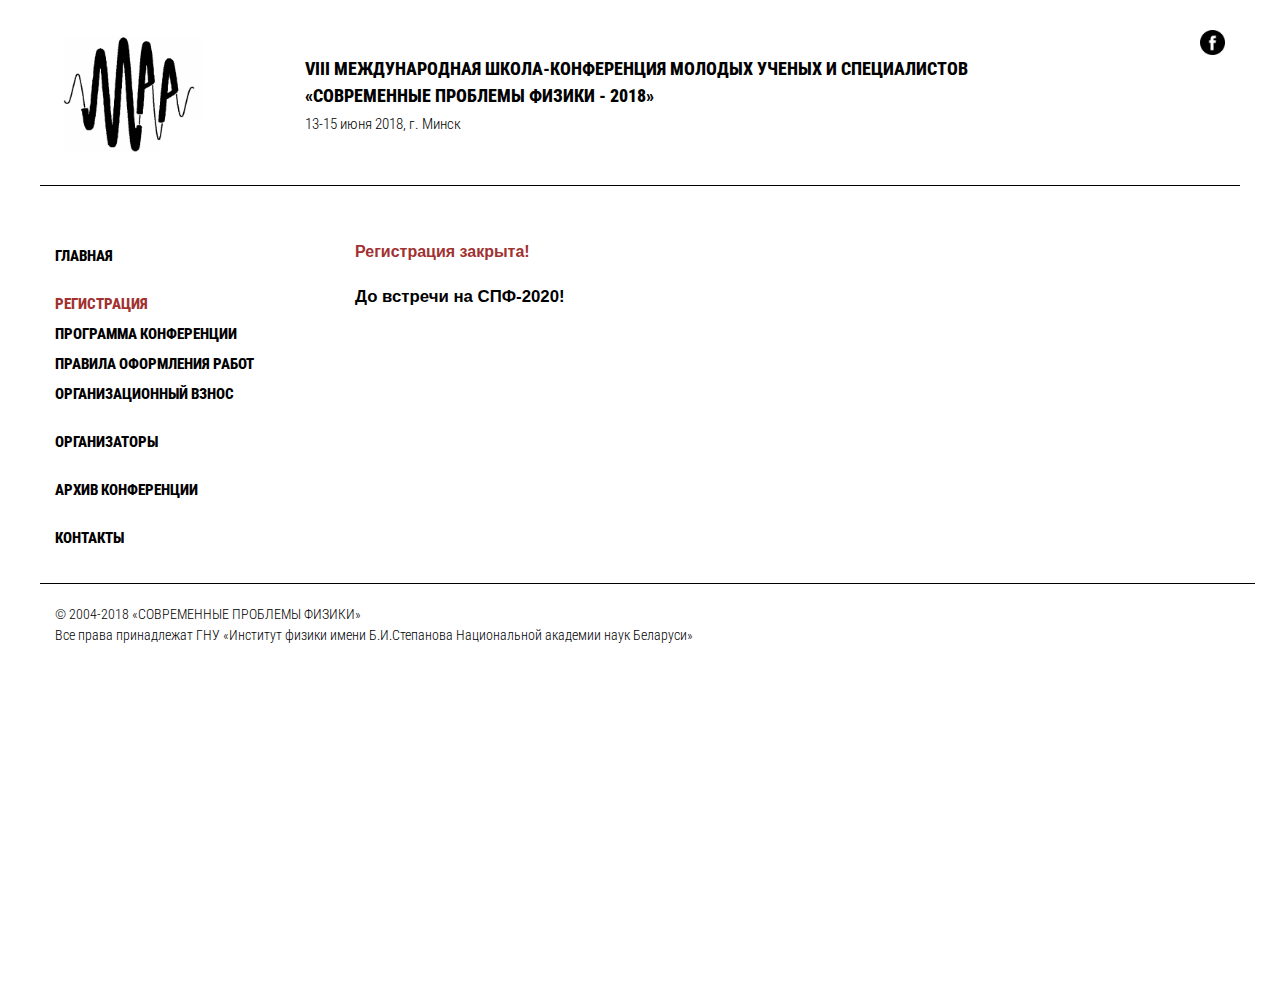
<file: registration-closed-till-2020.html>
﻿<!doctype html>
<html>
<head>
	<title>Современные проблемы физики 2018</title>
	<meta http-equiv="Content-type" content="text/html; charset=utf-8">
	<link href='https://fonts.googleapis.com/css?family=Open+Sans:400,300,600,700,800|Roboto:400,100,300,500,700,900|Roboto+Condensed:400,300,700|Arimo:400,700&subset=latin,cyrillic' rel='stylesheet' type='text/css'>
	<link rel="stylesheet" href="style.css">
</head>
<body>
	<div class="wrap">
		<div class="header">
			<div class="t-l">
				<h1 id="logo">
					<a href="index.html" title="Современные проблемы физики 2018"><img src="images/logo.bmp" alt="Modern problems of Physics" title="Современные проблемы физики" width="150px;"/></a>
					<p>VIII МЕЖДУНАРОДНАЯ ШКОЛА-КОНФЕРЕНЦИЯ МОЛОДЫХ УЧЕНЫХ И СПЕЦИАЛИСТОВ
					<br />&laquo;СОВРЕМЕННЫЕ ПРОБЛЕМЫ ФИЗИКИ - 2018&raquo;
					<br /><span>13-15 июня 2018, г. Минск</span>
					</p>
				</h1>
				<ul id="social">
					<li><a href="https://www.facebook.com/groups/725032014209521/" target="_blank" title="Наша группа в Facebook"><img src="images/fblogo.png" alt="Наша группа в Facebook" title="Наша группа в Facebook" width="25px"></a></li>
				</ul>
			</div>
		</div>
		<div class="content">
			<nav>
				<ul>
					<li><a href="index.html">ГЛАВНАЯ</a></li>
					<br />
					<li><a href="registration.html" id="active">РЕГИСТРАЦИЯ</a></li>
					<li><a href="program.html">ПРОГРАММА КОНФЕРЕНЦИИ</a></li>
					<li><a href="rules.html">ПРАВИЛА ОФОРМЛЕНИЯ РАБОТ</a></li>
					<li><a href="fee.html">ОРГАНИЗАЦИОННЫЙ ВЗНОС</a></li>
					<li><a href="#" hidden>МАТЕРИАЛЫ КОНФЕРЕНЦИИ</a></li>
					<br />
					<li><a href="orgcom.html">ОРГАНИЗАТОРЫ</a></li>
					<br />
					<li><a href="archive.html">АРХИВ КОНФЕРЕНЦИИ</a></li>
					<br />
					<li><a href="contacts.html">КОНТАКТЫ</a></li>
				<ul>
			</nav>
			<div class="info">
				<p><strong style="color:#A13232; font-size:16px;">Регистрация закрыта!</strong></p>
				<br />
				<p>
					<strong style="font-size: 1.2em;">До встречи на СПФ-2020!</strong>
				</p>
			</div>
			
		</div>
		<div class="footer">
			<p>&copy; 2004-2018 &laquo;СОВРЕМЕННЫЕ ПРОБЛЕМЫ ФИЗИКИ&raquo;
			<br />Все права принадлежат <a href="http://ifan.basnet.by" title="Сайт Институт физики НАН Беларуси">ГНУ &laquo;Институт физики имени Б.И.Степанова Национальной
 академии наук Беларуси&raquo;</a>
			</p>
		</div>
	</div>
</body>
</html>
</file>
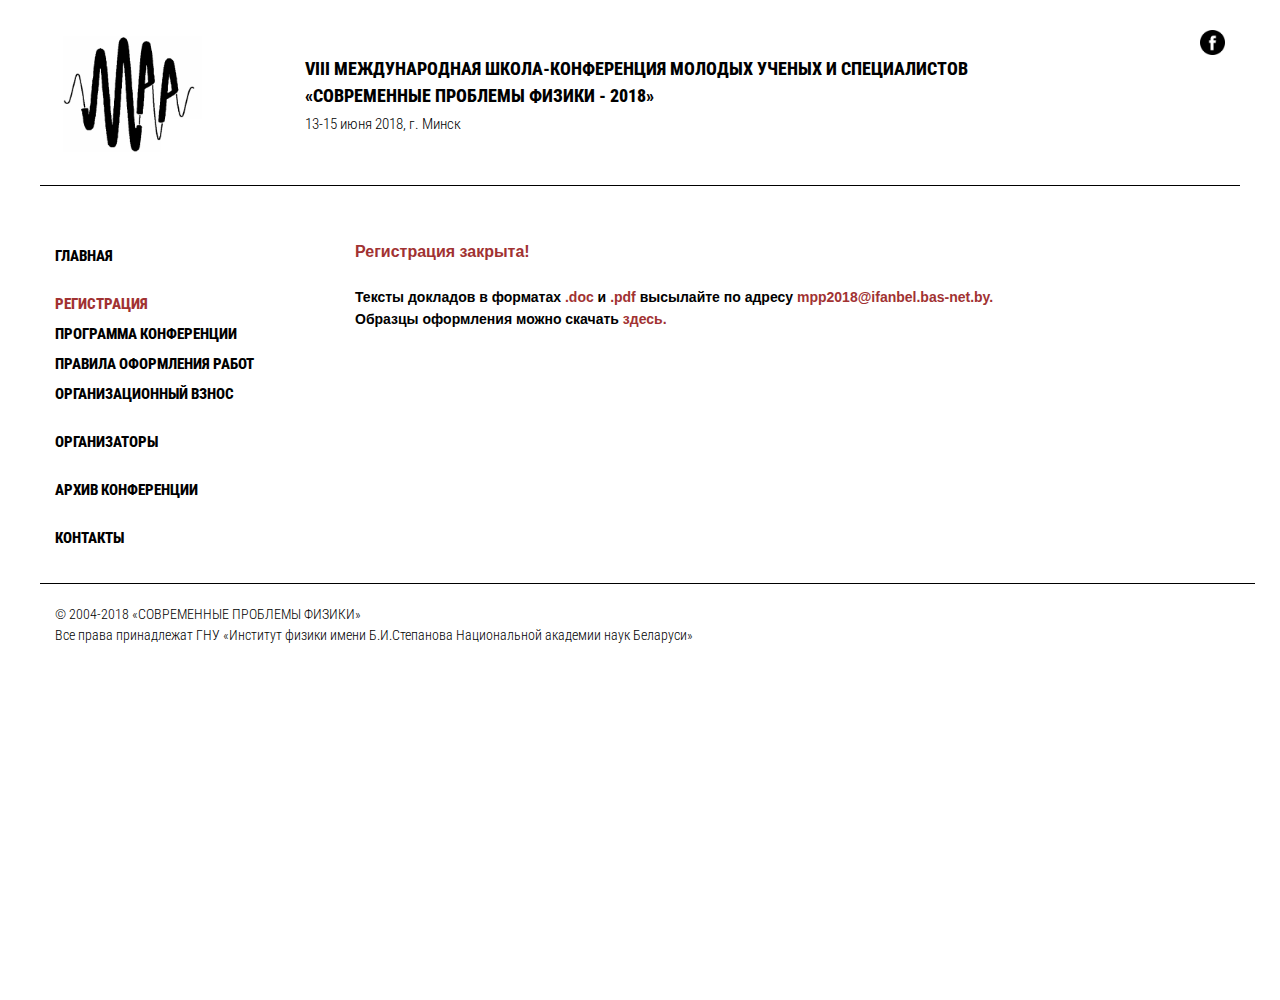
<file: registration-closed.html>
﻿<!doctype html>
<html>
<head>
	<title>Современные проблемы физики 2018</title>
	<meta http-equiv="Content-type" content="text/html; charset=utf-8">
	<link href='https://fonts.googleapis.com/css?family=Open+Sans:400,300,600,700,800|Roboto:400,100,300,500,700,900|Roboto+Condensed:400,300,700|Arimo:400,700&subset=latin,cyrillic' rel='stylesheet' type='text/css'>
	<link rel="stylesheet" href="style.css">
</head>
<body>
	<div class="wrap">
		<div class="header">
			<div class="t-l">
				<h1 id="logo">
					<a href="index.html" title="Современные проблемы физики 2018"><img src="images/logo.bmp" alt="Modern problems of Physics" title="Современные проблемы физики" width="150px;"/></a>
					<p>VIII МЕЖДУНАРОДНАЯ ШКОЛА-КОНФЕРЕНЦИЯ МОЛОДЫХ УЧЕНЫХ И СПЕЦИАЛИСТОВ
					<br />&laquo;СОВРЕМЕННЫЕ ПРОБЛЕМЫ ФИЗИКИ - 2018&raquo;
					<br /><span>13-15 июня 2018, г. Минск</span>
					</p>
				</h1>
				<ul id="social">
					<li><a href="https://www.facebook.com/groups/725032014209521/" target="_blank" title="Наша группа в Facebook"><img src="images/fblogo.png" alt="Наша группа в Facebook" title="Наша группа в Facebook" width="25px"></a></li>
				</ul>
			</div>
		</div>
		<div class="content">
			<nav>
				<ul>
					<li><a href="index.html">ГЛАВНАЯ</a></li>
					<br />
					<li><a href="registration.html" id="active">РЕГИСТРАЦИЯ</a></li>
					<li><a href="program.html">ПРОГРАММА КОНФЕРЕНЦИИ</a></li>
					<li><a href="rules.html">ПРАВИЛА ОФОРМЛЕНИЯ РАБОТ</a></li>
					<li><a href="fee.html">ОРГАНИЗАЦИОННЫЙ ВЗНОС</a></li>
					<li><a href="#" hidden>МАТЕРИАЛЫ КОНФЕРЕНЦИИ</a></li>
					<br />
					<li><a href="orgcom.html">ОРГАНИЗАТОРЫ</a></li>
					<br />
					<li><a href="archive.html">АРХИВ КОНФЕРЕНЦИИ</a></li>
					<br />
					<li><a href="contacts.html">КОНТАКТЫ</a></li>
				<ul>
			</nav>
			<div class="info">
				<p><strong style="color:#A13232; font-size:16px;">Регистрация закрыта!</strong></p>
				<br />
				<p>
					<strong>Тексты докладов в форматах <span style="color:#A13232;">.doc</span> и <span style="color:#A13232;">.pdf</span> высылайте по адресу <a href="mailto:mpp2018@ifanbel.bas-net.by" style="color:#A13232;">mpp2018@ifanbel.bas-net.by.</a>
				</p>
				<p>
					Образцы оформления можно скачать <a href="rules.html" style="color:#A13232;">здесь.</a></strong>
				</p>
			</div>
			
		</div>
		<div class="footer">
			<p>&copy; 2004-2018 &laquo;СОВРЕМЕННЫЕ ПРОБЛЕМЫ ФИЗИКИ&raquo;
			<br />Все права принадлежат <a href="http://ifan.basnet.by" title="Сайт Институт физики НАН Беларуси">ГНУ &laquo;Институт физики имени Б.И.Степанова Национальной
 академии наук Беларуси&raquo;</a>
			</p>
		</div>
	</div>
</body>
</html>
</file>
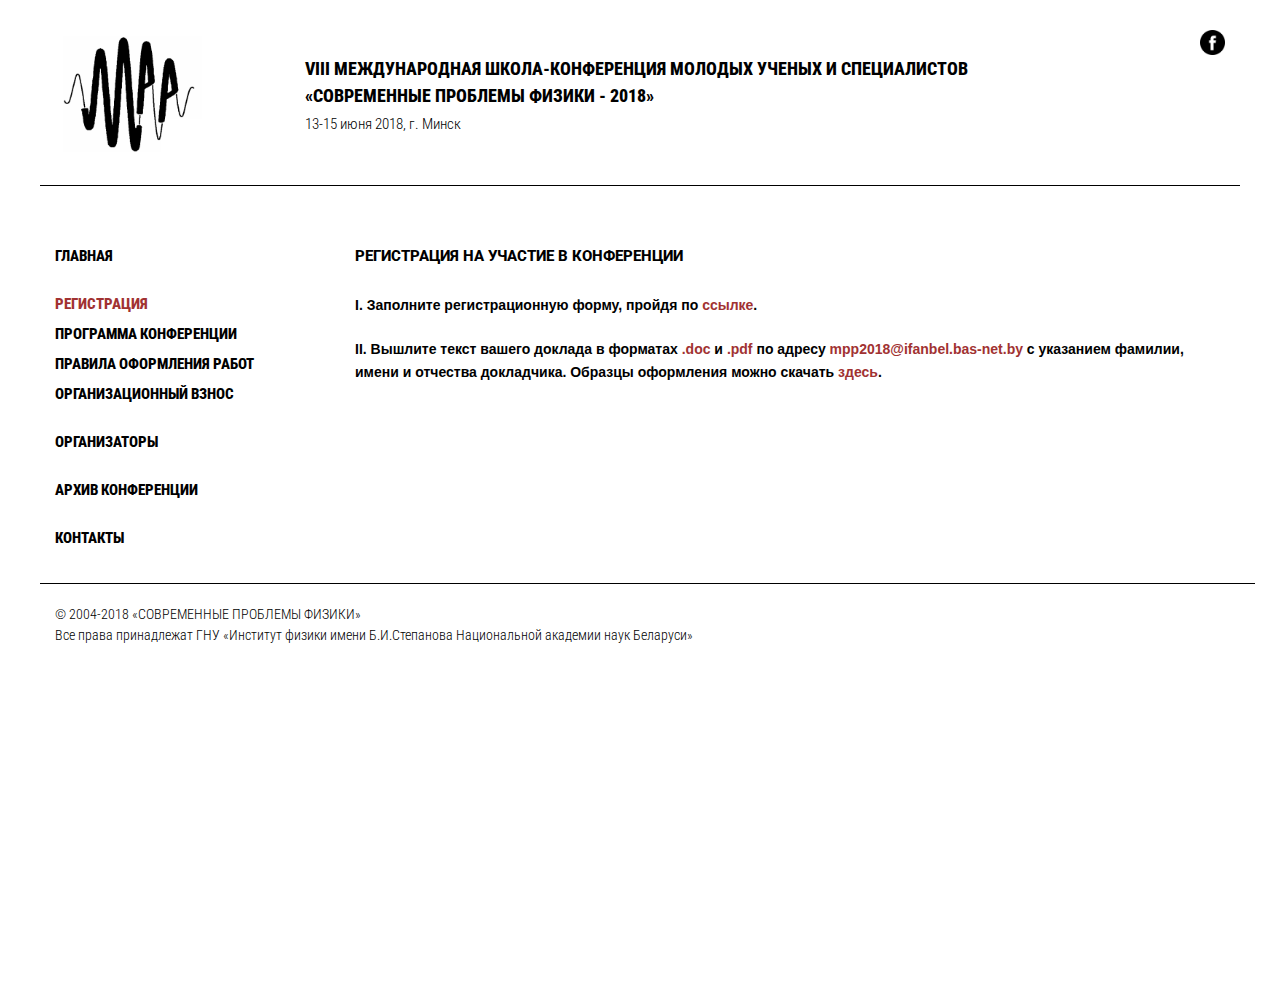
<file: registration-opened.html>
﻿<!doctype html>
<html>
<head>
	<title>Современные проблемы физики 2018</title>
	<meta http-equiv="Content-type" content="text/html; charset=utf-8">
	<link href='https://fonts.googleapis.com/css?family=Open+Sans:400,300,600,700,800|Roboto:400,100,300,500,700,900|Roboto+Condensed:400,300,700|Arimo:400,700&subset=latin,cyrillic' rel='stylesheet' type='text/css'>
	<link rel="stylesheet" href="style.css">
</head>
<body>
	<div class="wrap">
		<div class="header">
			<div class="t-l">
				<h1 id="logo">
					<a href="index.html" title="Современные проблемы физики 2018"><img src="images/logo.bmp" alt="Modern problems of Physics" title="Современные проблемы физики" width="150px;"/></a>
					<p>VIII МЕЖДУНАРОДНАЯ ШКОЛА-КОНФЕРЕНЦИЯ МОЛОДЫХ УЧЕНЫХ И СПЕЦИАЛИСТОВ
					<br />&laquo;СОВРЕМЕННЫЕ ПРОБЛЕМЫ ФИЗИКИ - 2018&raquo;
					<br /><span>13-15 июня 2018, г. Минск</span>
					</p>
				</h1>
				<ul id="social">
					<li><a href="https://www.facebook.com/groups/725032014209521/" target="_blank" title="Наша группа в Facebook"><img src="images/fblogo.png" alt="Наша группа в Facebook" title="Наша группа в Facebook" width="25px"></a></li>
				</ul>
			</div>
		</div>
		<div class="content">
			<nav>
				<ul>
					<li><a href="index.html">ГЛАВНАЯ</a></li>
					<br />
					<li><a href="registration.html" id="active">РЕГИСТРАЦИЯ</a></li>
					<li><a href="program.html">ПРОГРАММА КОНФЕРЕНЦИИ</a></li>
					<li><a href="rules.html">ПРАВИЛА ОФОРМЛЕНИЯ РАБОТ</a></li>
					<li><a href="fee.html">ОРГАНИЗАЦИОННЫЙ ВЗНОС</a></li>
					<li><a href="#" hidden>МАТЕРИАЛЫ КОНФЕРЕНЦИИ</a></li>
					<br />
					<li><a href="orgcom.html">ОРГАНИЗАТОРЫ</a></li>
					<br />
					<li><a href="archive.html">АРХИВ КОНФЕРЕНЦИИ</a></li>
					<br />
					<li><a href="contacts.html">КОНТАКТЫ</a></li>
				<ul>
			</nav>
			<div class="info">
				<h2>РЕГИСТРАЦИЯ НА УЧАСТИЕ В КОНФЕРЕНЦИИ</h2>
				<p><strong>I. Заполните регистрационную форму, пройдя по <a href="https://goo.gl/u8wZxg" target="_blank" style="color:#A13232;">ссылке</a>.</strong></p>
				<br>
				<p><strong>II. Вышлите текст вашего доклада в форматах <span style="color:#A13232;">.doc</span> и <span style="color:#A13232;">.pdf</span> по адресу <a href="mailto:mpp2018@ifanbel.bas-net.by" style="color:#A13232;">mpp2018@ifanbel.bas-net.by</a> с указанием фамилии, имени и отчества докладчика. Образцы оформления можно скачать <a href="rules.html" target="_blank" style="color:#A13232;">здесь</a>.</strong></p>
			</div>
			
		</div>
		<div class="footer">
			<p>&copy; 2004-2018 &laquo;СОВРЕМЕННЫЕ ПРОБЛЕМЫ ФИЗИКИ&raquo;
			<br />Все права принадлежат <a href="http://ifan.basnet.by" title="Сайт Институт физики НАН Беларуси">ГНУ &laquo;Институт физики имени Б.И.Степанова Национальной академии наук Беларуси&raquo;</a>
			</p>
		</div>
	</div>
</body>
</html>
</file>
<file: style.css>
* {
	margin:0;
	padding:0;
}
h2{
	font-family:Roboto, serif;
	font-size:15px;
	font-weight:800;
	line-height:2em;
	padding-bottom:1.5em;
}
h3 {
	font-size:14px;
	padding-bottom:0.5em;
}
.wrap {
	max-width:1200px;
	min-width:800px;
	margin:0 auto;
	height:1000px;
}
.header{
	width:100%;
	padding-top:30px;
	height:125px;
}
.t-l{
	height:95px;
	padding:0 15px 0 15px;
}
#logo {
	float:left;
	font-family:'Roboto Condensed';
	font-size:18px;
	line-height:1.5em;
	width:80%;
}
#logo a {
	display:block;
	margin-right:100px;
	float:left;
}
#social {
	width:85px;
	float:right;
}
#social li {
	display:inline-block;
	float:right;
}
.header p {
	padding-top:25px;
	font-weight:800;
}
.header span {
	font-weight:300;
	font-size:15px;
}
.content{
	border-top:1px solid #000;
	width:100%;
	margin-top:30px;
	overflow:hidden;
}
nav {
	padding:55px 0 30px 15px;
	width:210px;
	margin-right:50px;
	float:left;
/*	background-color:#0cc; */
}
nav li {
	list-style-type:none;
	line-height:2em;
	font-family:'Roboto Condensed', serif;
	font-weight:800;
	font-size:15px;
}
.content a {
	color:#000;
	text-decoration:none;
}
.content a:hover{
	text-decoration:underline;
}
#active{
	color:#A13232 !important;
}
.info {
	padding:55px 15px;
	margin-left:300px;
	font-family:Arial, 'Open Sans', serif;
	font-weight:400;
	font-size:14px;
	line-height:1.6em;
	color:#000;
}
.subinfo{
	padding-bottom:50px;
}
.subinfo ul{
	margin:0 0 10px 20px;
}
.orgcom  ul{
	list-style-type:none;
}
.orgcom ul li {
	margin-bottom:2em;
}.orgcom ul li ul li{
	margin-bottom:0 !important;
}
.unlist ul {
	list-style-type:none;
	margin:0;
}
.colslist ul {
	margin-right:25%;
}
.colslist ul li{
	display:inline-block;
	width:49%;
	vertical-align:top;
}
.placeimg, .reqimg, .secimg, .langimg, .dlimg{
	width:30px;
	float:left;
}
.placetext, .reqtext, .sectext, .langtext, .dltext {
	margin-left:50px;
}
textarea, input, select, button {
    font-family:Arial, Helvetica, serif;
	font-weight:400;
	font-size:14px;
	line-height:1.6em;
}
/*  -------- F O O T E R --------  */
.footer {
	width:100%;
	height:50px;
	padding:20px 0 10px 15px;
	border-top:1px solid #000;
}
.footer p , .subinfo span{
	font-family:'Roboto Condensed', Arial, serif;
	font-size:14px;
	font-weight:300;
	line-height:1.5em;
}
.footer a {
	text-decoration:none;
	color:#000;
}
.footer a:hover {
	text-decoration:underline;
}
/* ------- С Т И Л И З А Ц И Я   Ф О Р М Ы ------ */

*:focus {
	outline:none;
}
/* === List Styles === */

.regform ul {
    width:750px;
    list-style-type:none;
	list-style-position:outside;
	margin:0px;
	padding:0px;
}
.regform li{
	padding:10px;
	position:relative;
	overflow:hidden;
}

/* === Form Header === */

.required_notification {
	color:#d45252; 
	margin:5px 0 0 0; 
	display:inline;
	float:right;
}

/* === Form Elements === */
.regform label {
	width:270px;
	display:inline-block;
	float:left;
	padding:1px;
}
.regform label span{
	font-size:11px;
	color:#A13232;
	line-height:0.5em !important;
}
.line {
	height:22px; 
	width:220px; 
	padding:0 5px;
}
.regform textarea {padding:5px; width:300px;}

	/* form element visual styles */
	.regform input, .regform textarea { 
		border:1px solid #aaa;
		border-radius:2px;
		padding-right:30px;
		-moz-transition: padding .25s; 
		-webkit-transition: padding .25s; 
		-o-transition: padding .25s;
		transition: padding .25s;
	}
	.regform input:focus, .regform textarea:focus {
		background: #fff; 
		border:1px solid #555; 
		box-shadow: 0 0 3px #aaa; 
		padding-right:70px;
	}
select {
	border:1px solid #aaa;
	border-radius:2px;
	height:24px;
    width:450px;
}

/* === HTML5 validation styles === */	
.regform input:required, .regform textarea:required, .regform select:required {
	background: #fff url(images/red_asterisk.png) no-repeat 98% center;
}
.regform input:required:valid, .regform textarea:required:valid {
	background: #fff url(images/valid.png) no-repeat 98% center;
	box-shadow: 0 0 5px #5cd053;
	border-color: #28921f;
}
.regform input:focus:invalid, .regform textarea:focus:invalid {
	background: #fff url(images/invalid.png) no-repeat 98% center;
	box-shadow: 0 0 5px #d45252;
	border-color: #b03535
}

/* === Form hints === */
.form_hint {
	background: #d45252;
	border-radius: 3px 3px 3px 3px;
	color: white;
	margin-left:8px;
	padding: 1px 6px;
	z-index: 999; /* hints stay above all other elements */
	position: absolute; /* allows proper formatting if hint is two lines */
	display: none;
}
.form_hint::before {
	content: "\25C0";
	color:#d45252;
	position: absolute;
	top:1px;
	left:-6px;
}
.regform input:focus + .form_hint {display: inline;}
.regform input:required:valid + .form_hint {background: #28921f;}
.regform input:required:valid + .form_hint::before {color:#28921f;}
	
/* === Button Style === */
button.submit {
	background-color: #68b12f;
	background: -webkit-gradient(linear, left top, left bottom, from(#68b12f), to(#50911e));
	background: -webkit-linear-gradient(top, #68b12f, #50911e);
	background: -moz-linear-gradient(top, #68b12f, #50911e);
	background: -ms-linear-gradient(top, #68b12f, #50911e);
	background: -o-linear-gradient(top, #68b12f, #50911e);
	background: linear-gradient(top, #68b12f, #50911e);
	border: 1px solid #509111;
	border-bottom: 1px solid #5b992b;
	border-radius: 3px;
	-webkit-border-radius: 3px;
	-moz-border-radius: 3px;
	-ms-border-radius: 3px;
	-o-border-radius: 3px;
	box-shadow: inset 0 1px 0 0 #9fd574;
	-webkit-box-shadow: 0 1px 0 0 #9fd574 inset ;
	-moz-box-shadow: 0 1px 0 0 #9fd574 inset;
	-ms-box-shadow: 0 1px 0 0 #9fd574 inset;
	-o-box-shadow: 0 1px 0 0 #9fd574 inset;
	color: white;
	font-weight: bold;
	padding: 6px 20px;
	text-align: center;
	text-shadow: 0 -1px 0 #396715;
}
button.submit:hover {
	opacity:.85;
	cursor: pointer; 
}
button.submit:active {
	border: 1px solid #20911e;
	box-shadow: 0 0 10px 5px #356b0b inset; 
	-webkit-box-shadow:0 0 10px 5px #356b0b inset ;
	-moz-box-shadow: 0 0 10px 5px #356b0b inset;
	-ms-box-shadow: 0 0 10px 5px #356b0b inset;
	-o-box-shadow: 0 0 10px 5px #356b0b inset;
	
}

.honey {
	display:none;
}
</file>
